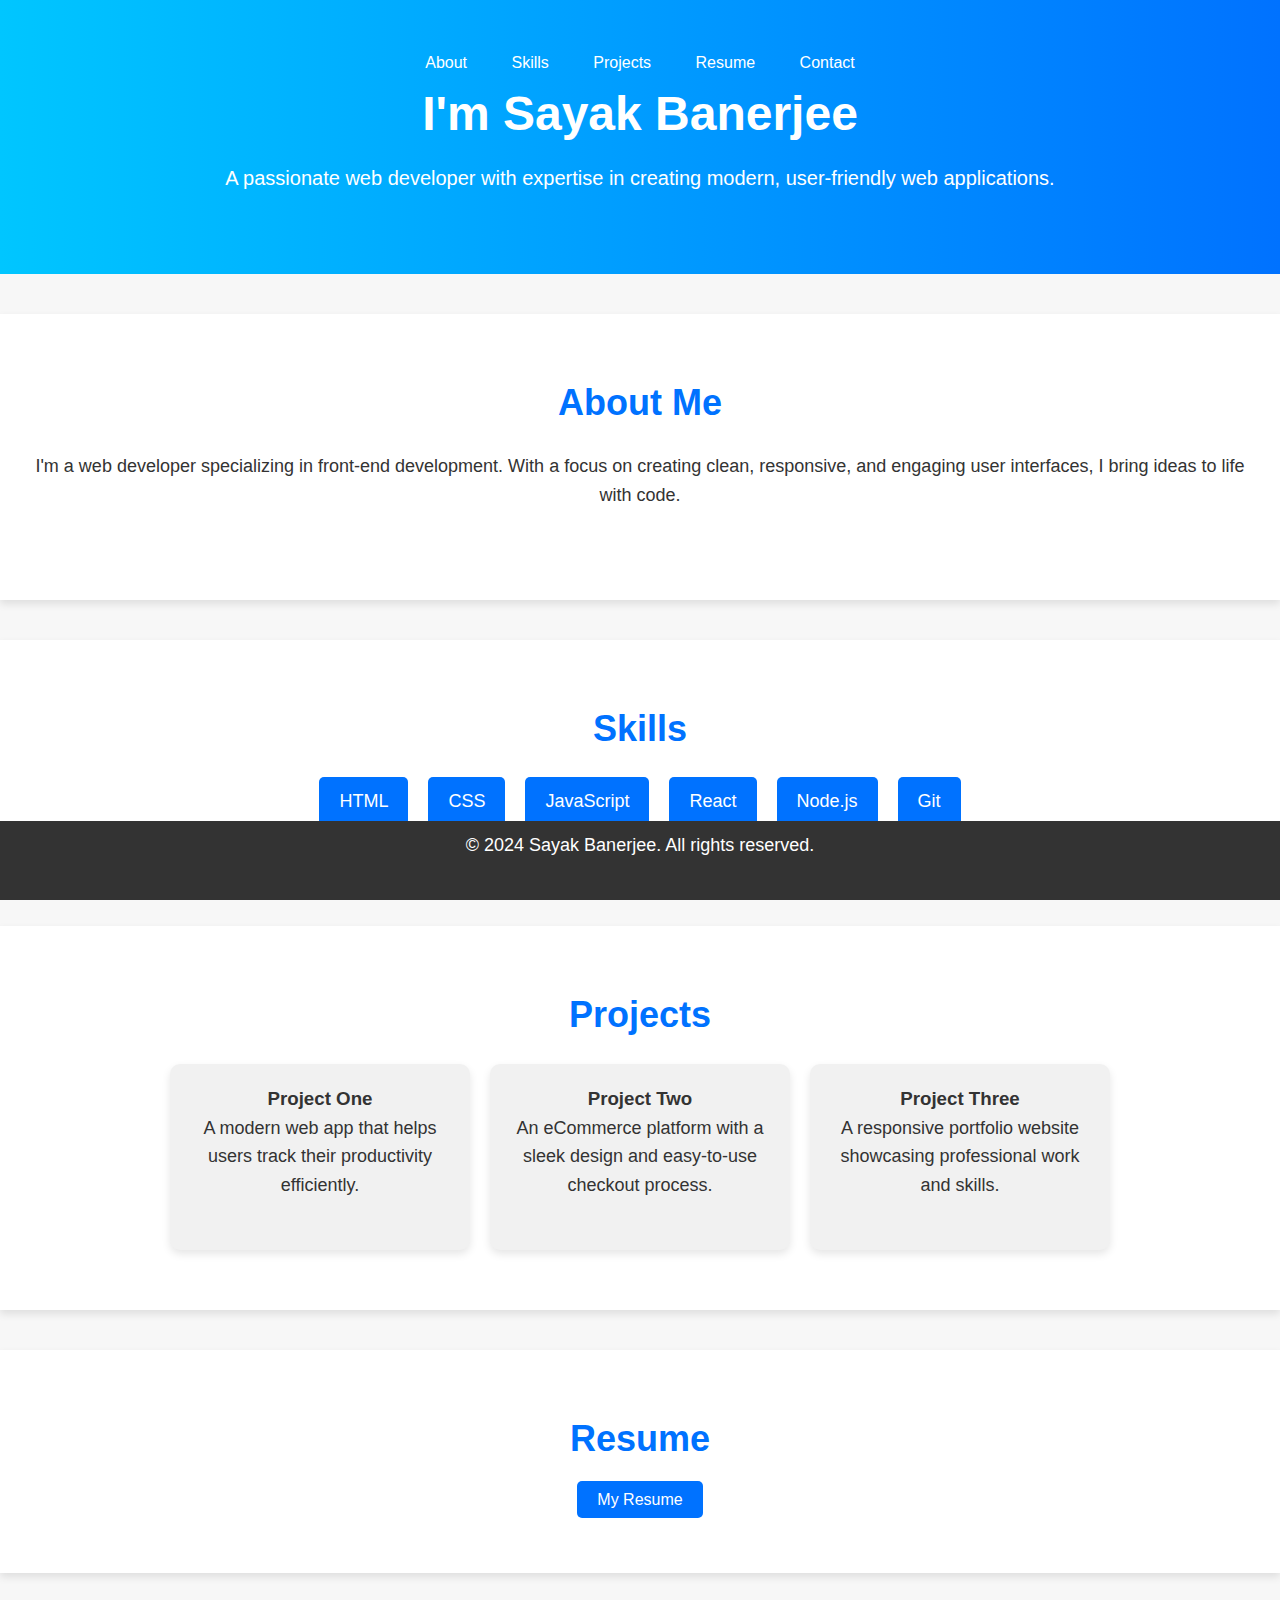
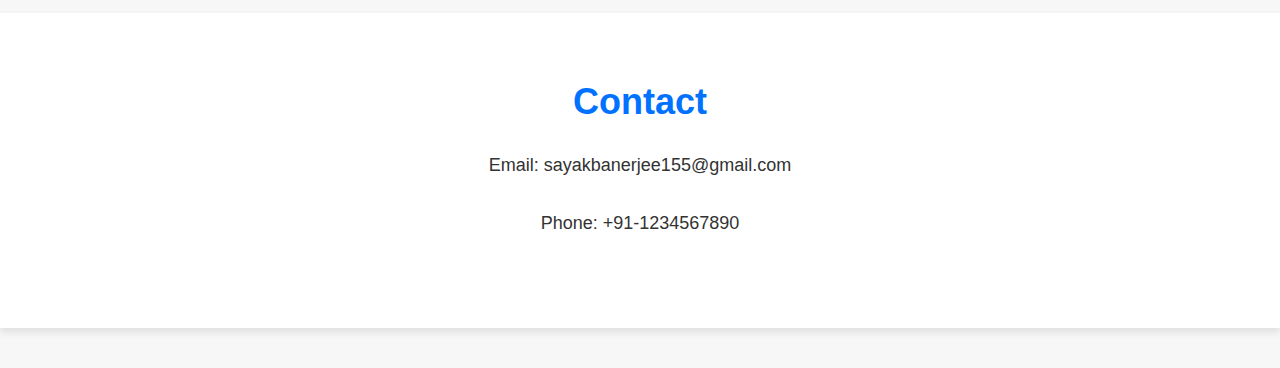
<file: Level 1 - Task 1/index.html>
<!DOCTYPE html>
<html lang="en">
  <head>
    <meta charset="UTF-8" />
    <meta name="viewport" content="width=device-width, initial-scale=1.0" />
    <title>Modern Portfolio</title>
    <link rel="stylesheet" href="style.css" />
  </head>
  <body>
    <header>
      <nav>
        <ul>
          <li><a href="#about">About</a></li>
          <li><a href="#skills">Skills</a></li>
          <li><a href="#projects">Projects</a></li>
          <li><a href="#resume">Resume</a></li>
          <li><a href="#contact">Contact</a></li>
        </ul>
      </nav>
      <div class="intro">
        <h1>I'm Sayak Banerjee</h1>
        <p>
          A passionate web developer with expertise in creating modern,
          user-friendly web applications.
        </p>
      </div>
    </header>

    <section id="about" class="section">
      <h2>About Me</h2>
      <p>
        I'm a web developer specializing in front-end development. With a focus
        on creating clean, responsive, and engaging user interfaces, I bring
        ideas to life with code.
      </p>
    </section>

    <section id="skills" class="section">
      <h2>Skills</h2>
      <div class="skills-container">
        <div class="skill-item">HTML</div>
        <div class="skill-item">CSS</div>
        <div class="skill-item">JavaScript</div>
        <div class="skill-item">React</div>
        <div class="skill-item">Node.js</div>
        <div class="skill-item">Git</div>
      </div>
    </section>

    <section id="projects" class="section">
      <h2>Projects</h2>
      <div class="projects-container">
        <div class="project-item">
          <h3>Project One</h3>
          <p>
            A modern web app that helps users track their productivity
            efficiently.
          </p>
        </div>
        <div class="project-item">
          <h3>Project Two</h3>
          <p>
            An eCommerce platform with a sleek design and easy-to-use checkout
            process.
          </p>
        </div>
        <div class="project-item">
          <h3>Project Three</h3>
          <p>
            A responsive portfolio website showcasing professional work and
            skills.
          </p>
        </div>
      </div>
    </section>

    <section id="resume" class="section">
      <h2>Resume</h2>
      <a href="https://drive.google.com/file/d/1F93W6Ks4jdC_vNoga3QrTIUQcg3LsMII/view?usp=drive_link" class="btn" download>My Resume</a>
    </section>

    <section id="contact" class="section">
      <h2>Contact</h2>
      <p>Email: sayakbanerjee155@gmail.com</p>
      <p>Phone: +91-1234567890</p>
    </section>

    <footer>
      <p>&copy; 2024 Sayak Banerjee. All rights reserved.</p>
    </footer>
  </body>
</html>
</file>
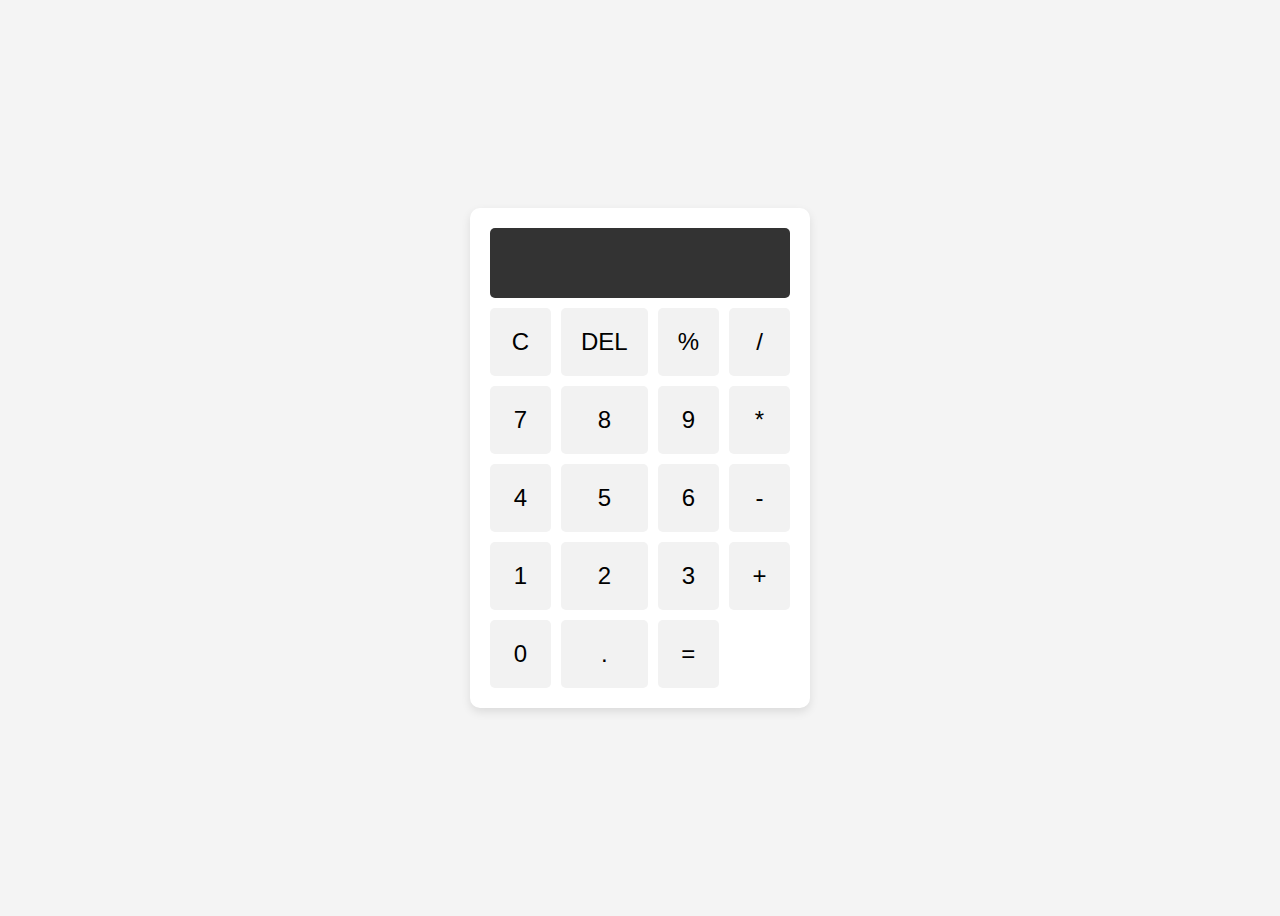
<file: Level 1 - Task 3/CALCULATOR.html>
<!DOCTYPE html>
<html lang="en">
  <head>
    <meta charset="UTF-8" />
    <meta name="viewport" content="width=device-width, initial-scale=1.0" />
    <title>Basic Calculator</title>
    <link rel="stylesheet" href="CALCULATOR.css" />
  </head>
  <body>
    <div class="calculator">
      <div id="display"></div>
      <div class="buttons">
        <button onclick="clearDisplay()">C</button>
        <button onclick="deleteLast()">DEL</button>
        <button onclick="inputValue('%')">%</button>
        <button onclick="inputValue('/')">/</button>

        <button onclick="inputValue('7')">7</button>
        <button onclick="inputValue('8')">8</button>
        <button onclick="inputValue('9')">9</button>
        <button onclick="inputValue('*')">*</button>

        <button onclick="inputValue('4')">4</button>
        <button onclick="inputValue('5')">5</button>
        <button onclick="inputValue('6')">6</button>
        <button onclick="inputValue('-')">-</button>

        <button onclick="inputValue('1')">1</button>
        <button onclick="inputValue('2')">2</button>
        <button onclick="inputValue('3')">3</button>
        <button onclick="inputValue('+')">+</button>

        <button onclick="inputValue('0')">0</button>
        <button onclick="inputValue('.')">.</button>
        <button onclick="calculate()">=</button>
      </div>
    </div>
    <script src="CALCULATOR.js"></script>
  </body>
</html>
</file>
<file: Level 1 - Task 1/style.css>
* {
  margin: 0;
  padding: 0;
  box-sizing: border-box;
}

body {
  font-family: "Arial", sans-serif;
  background-color: #f7f7f7;
  color: #333;
  line-height: 1.6;
}

header {
  background: linear-gradient(to right, #00c6ff, #0072ff);
  color: white;
  padding: 50px 0;
  text-align: center;
  position: relative;
}

nav ul {
  list-style-type: none;
  padding: 0;
}

nav ul li {
  display: inline-block;
  margin: 0 20px;
}

nav ul li a {
  color: white;
  text-decoration: none;
  font-size: 16px;
}

.intro h1 {
  font-size: 48px;
  margin-bottom: 10px;
}

.intro p {
  font-size: 20px;
}

.section {
  padding: 60px 20px;
  text-align: center;
  background-color: white;
  margin: 40px 0;
  box-shadow: 0 4px 8px rgba(0, 0, 0, 0.1);
}

h2 {
  font-size: 36px;
  margin-bottom: 20px;
  color: #0072ff;
}

p {
  font-size: 18px;
  margin-bottom: 30px;
}

.skills-container {
  display: flex;
  justify-content: center;
  gap: 20px;
  flex-wrap: wrap;
}

.skill-item {
  background-color: #0072ff;
  color: white;
  padding: 10px 20px;
  border-radius: 5px;
  font-size: 18px;
}

.projects-container {
  display: flex;
  justify-content: center;
  gap: 20px;
  flex-wrap: wrap;
}

.project-item {
  background-color: #f1f1f1;
  padding: 20px;
  border-radius: 10px;
  width: 300px;
  box-shadow: 0 4px 8px rgba(0, 0, 0, 0.1);
}

.btn {
  background-color: #0072ff;
  color: white;
  padding: 10px 20px;
  text-decoration: none;
  border-radius: 5px;
}

footer {
  background-color: #333;
  color: white;
  text-align: center;
  padding: 10px 0;
  position: fixed;
  width: 100%;
  bottom: 0;
}
</file>
<file: Level 1 - Task 3/CALCULATOR.css>
body {
  font-family: Arial, sans-serif;
  display: flex;
  justify-content: center;
  align-items: center;
  height: 100vh;
  background-color: #f4f4f4;
}

.calculator {
  width: 300px;
  background-color: #fff;
  padding: 20px;
  border-radius: 10px;
  box-shadow: 0 4px 10px rgba(0, 0, 0, 0.1);
}

#display {
  background-color: #333;
  color: #fff;
  font-size: 2em;
  text-align: right;
  padding: 10px;
  margin-bottom: 10px;
  border-radius: 5px;
  height: 50px;
}

.buttons {
  display: grid;
  grid-template-columns: repeat(4, 1fr);
  gap: 10px;
}

button {
  background-color: #f2f2f2;
  border: none;
  padding: 20px;
  font-size: 1.5em;
  border-radius: 5px;
  cursor: pointer;
  transition: background-color 0.3s ease;
}

button:hover {
  background-color: #ddd;
}

button:active {
  background-color: #ccc;
}
</file>
